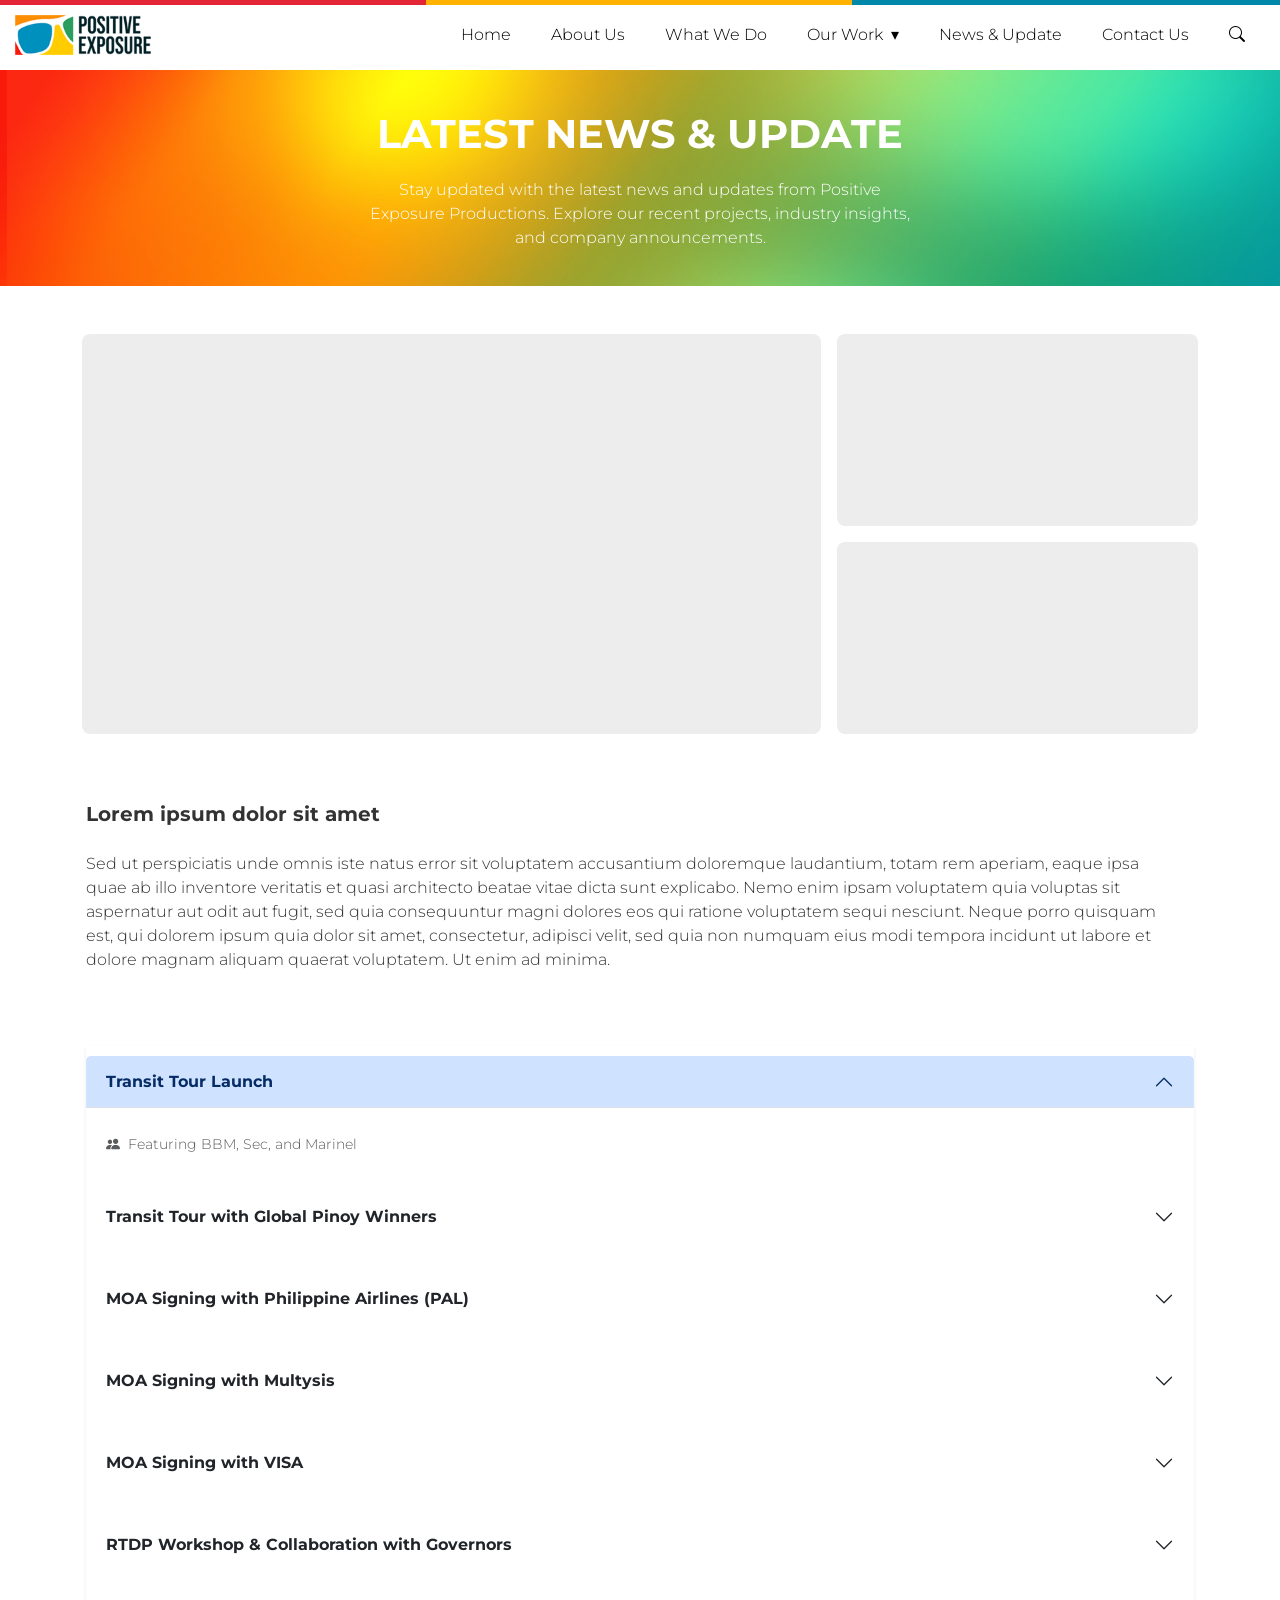
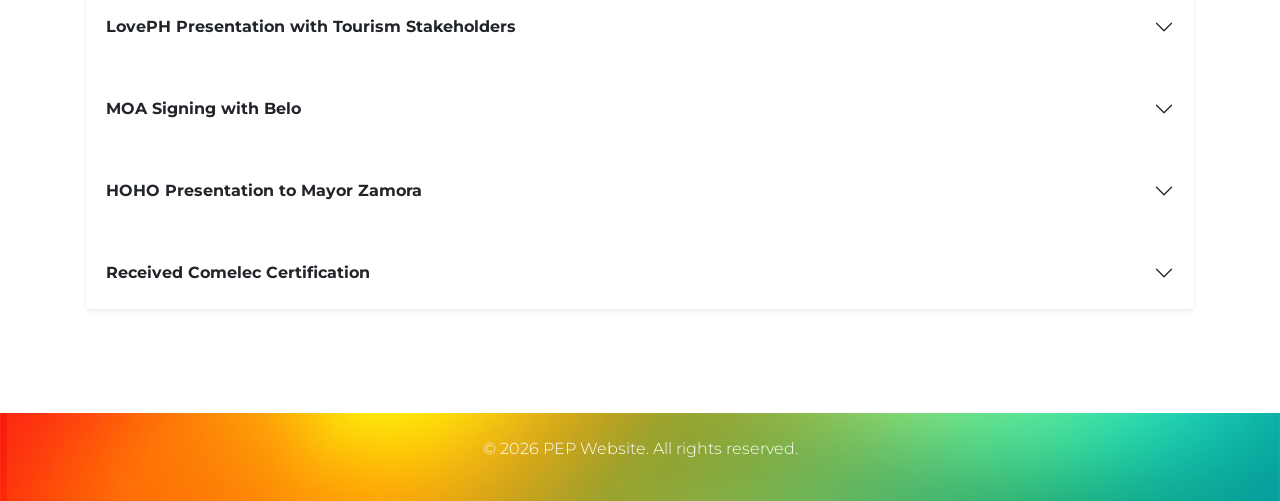
<file: news.html>
<!DOCTYPE html>
<html lang="en">

<head>
    <meta charset="UTF-8">
    <meta name="viewport" content="width=device-width, initial-scale=1.0">

    <title>Positive Exposure Productions - Latest News & Update</title>
    <meta name="title" content="Positive Exposure Productions - Latest News & Update">
    <meta name="description"
        content="Trusted by top brands and government agencies, Positive Exposure Productions delivers expert integrated marketing, tourism consulting, and digital strategies.">
    <meta name="keywords"
        content="Trusted by top brands and government agencies, Positive Exposure Productions delivers expert integrated marketing, tourism consulting, and digital strategies.">
    <meta name="author" content="Positive Exposure Productions">

    <meta property="og:type" content="website">
    <meta property="og:url" content="https://www.yourwebsite.com/">
    <meta property="og:title" content="Positive Exposure Productions">
    <meta property="og:description"
        content="Trusted by top brands and government agencies, Positive Exposure Productions delivers expert integrated marketing, tourism consulting, and digital strategies.">
    <meta property="og:image" content="https://www.yourwebsite.com/images/social-preview.jpg">

    <link rel="preconnect" href="https://fonts.googleapis.com">
    <link rel="preconnect" href="https://fonts.gstatic.com" crossorigin>
    <link href="https://fonts.googleapis.com/css2?family=Montserrat:ital,wght@0,100..900;1,100..900&display=swap"
        rel="stylesheet">

    <link rel="stylesheet" href="css/base.css">
    <link href="https://cdn.jsdelivr.net/npm/bootstrap@5.3.3/dist/css/bootstrap.min.css" rel="stylesheet"
        integrity="sha384-QWTKZyjpPEjISv5WaRU9OFeRpok6YctnYmDr5pNlyT2bRjXh0JMhjY6hW+ALEwIH" crossorigin="anonymous">
    <link rel="stylesheet" href="https://cdn.jsdelivr.net/npm/bootstrap-icons@1.11.1/font/bootstrap-icons.css">

    <link rel="stylesheet" href="css/recolor.css">
    <link rel="stylesheet" href="css/animation.css">
</head>


<body>
    <button id="scrollTopBtn" class="scroll-top-btn" title="Go to top">
        <i class="bi bi-arrow-up"></i>
    </button>

    <section class="navigation">
        <div class="nav-container">
            <div class="logo">
                <a href="index.html">
                    <img src="images/brands/PEP Logo.png" alt="Positive Exposure Logo">
                </a>
            </div>
            <nav>
                <div class="nav-mobile"><a id="nav-toggle" href="#"><span></span></a></div>

                <ul class="nav-list">
                    <li><a href="index.html">Home</a> </li>
                    <li><a href="index.html">About Us</a></li>
                    <li><a href="index.html">What We Do</a></li>
                    <li><a href="#">Our Work</a>
                        <ul class="nav-dropdown">
                            <li><a href="ourwork-marketing.html">Integrated Marketing Communications</a></li>
                            <li><a href="ourwork-tourism.html">Tourism Development Consulting</a></li>
                            <li><a href="ourwork-ict.html">Information & Communications Technology Solutions</a></li>
                        </ul>
                    </li>
                    <li>
                        <a href="news.html">News & Update</a>

                    </li>
                    <li><a href="contact.html">Contact Us</a></li>

                    <li><a class="search-btn"><i class="bi bi-search"></i></a></li>
                </ul>
            </nav>
        </div>
    </section>

    <section id="hero">
        <div class="hero-medium hero-header-no-image text-center justify-content-center align-items-center">
            <div class="container">
                <div class="hero-title">
                    <h1 class="text-uppercase ">Latest News & Update</h1>
                </div>

                <div class="col-8 col-md-6 mx-auto">
                    <p class="hero-subtitle">Stay updated with the latest news and updates from Positive Exposure
                        Productions.
                        Explore our recent projects, industry insights, and company announcements.</p>
                </div>
            </div>
        </div>
    </section>

    <div class="container my-5">
        <div class="row g-3 fade-up delay-1">
            <div class="col-12 col-md-8">
                <div class="placeholder-box box-large"></div>
            </div>
    
            <div class="col-12 col-md-4 d-flex flex-column gap-3">
                <div class="placeholder-box box-small flex-grow-1"></div>
                <div class="placeholder-box box-small flex-grow-1"></div>
            </div>
            <div class="row mt-5 fade-up delay-2">
                <div class="col-12">
                    <h5 class="mb-3">Lorem ipsum dolor sit amet</h5>
                    <p>
                        Sed ut perspiciatis unde omnis iste natus error sit voluptatem accusantium doloremque laudantium,
                        totam rem aperiam, eaque ipsa quae ab illo inventore veritatis et quasi architecto beatae vitae
                        dicta sunt explicabo. Nemo enim ipsam voluptatem quia voluptas sit aspernatur aut odit aut fugit,
                        sed quia consequuntur magni dolores eos qui ratione voluptatem sequi nesciunt. Neque porro quisquam
                        est, qui dolorem ipsum quia dolor sit amet, consectetur, adipisci velit, sed quia non numquam eius
                        modi tempora incidunt ut labore et dolore magnam aliquam quaerat voluptatem. Ut enim ad minima.
                    </p>
                </div>
            </div>

            <div class="container my-5">
                <div class="accordion shadow-sm" id="transitAccordion">

                    <div class="accordion-item border-0 mb-2">
                        <h2 class="accordion-header" id="headingOne">
                            <button class="accordion-button fw-bold" type="button" data-bs-toggle="collapse"
                                data-bs-target="#collapseOne" aria-expanded="true" aria-controls="collapseOne">
                                Transit Tour Launch
                            </button>
                        </h2>
                        <div id="collapseOne" class="accordion-collapse collapse show" aria-labelledby="headingOne"
                            data-bs-parent="#transitAccordion">
                            <div class="accordion-body text-muted small">
                                <i class="bi bi-people-fill me-1"></i> Featuring BBM, Sec, and Marinel
                            </div>
                        </div>
                    </div>

                    <div class="accordion-item border-0 mb-2">
                        <h2 class="accordion-header" id="headingTwo">
                            <button class="accordion-button collapsed fw-bold" type="button" data-bs-toggle="collapse"
                                data-bs-target="#collapseTwo" aria-expanded="false" aria-controls="collapseTwo">
                                Transit Tour with Global Pinoy Winners
                            </button>
                        </h2>
                        <div id="collapseTwo" class="accordion-collapse collapse" aria-labelledby="headingTwo"
                            data-bs-parent="#transitAccordion">
                            <div class="accordion-body text-muted small">
                                <i class="bi bi-geo-alt-fill me-1"></i> National Museum, Okada, Solaire, and Intramuros
                            </div>
                        </div>
                    </div>

                    <div class="accordion-item border-0 mb-2">
                        <h2 class="accordion-header" id="headingThree">
                            <button class="accordion-button collapsed fw-bold" type="button" data-bs-toggle="collapse"
                                data-bs-target="#collapseThree" aria-expanded="false" aria-controls="collapseThree">
                                MOA Signing with Philippine Airlines (PAL)
                            </button>
                        </h2>
                        <div id="collapseThree" class="accordion-collapse collapse" aria-labelledby="headingThree"
                            data-bs-parent="#transitAccordion">
                            <div class="accordion-body text-muted small">
                                Details regarding the partnership with PAL.
                            </div>
                        </div>
                    </div>

                    <div class="accordion-item border-0 mb-2">
                        <h2 class="accordion-header" id="headingFour">
                            <button class="accordion-button collapsed fw-bold" type="button" data-bs-toggle="collapse"
                                data-bs-target="#collapseFour" aria-expanded="false" aria-controls="collapseFour">
                                MOA Signing with Multysis
                            </button>
                        </h2>
                        <div id="collapseFour" class="accordion-collapse collapse" aria-labelledby="headingFour"
                            data-bs-parent="#transitAccordion">
                            <div class="accordion-body text-muted small">
                                Details regarding the collaboration with Multysis.
                            </div>
                        </div>
                    </div>

                    <div class="accordion-item border-0 mb-2">
                        <h2 class="accordion-header" id="headingFive">
                            <button class="accordion-button collapsed fw-bold" type="button" data-bs-toggle="collapse"
                                data-bs-target="#collapseFive" aria-expanded="false" aria-controls="collapseFive">
                                MOA Signing with VISA
                            </button>
                        </h2>
                        <div id="collapseFive" class="accordion-collapse collapse" aria-labelledby="headingFive"
                            data-bs-parent="#transitAccordion">
                            <div class="accordion-body text-muted small">
                                Official partnership details with VISA.
                            </div>
                        </div>
                    </div>

                    <div class="accordion-item border-0 mb-2">
                        <h2 class="accordion-header" id="headingSix">
                            <button class="accordion-button collapsed fw-bold" type="button" data-bs-toggle="collapse"
                                data-bs-target="#collapseSix" aria-expanded="false" aria-controls="collapseSix">
                                RTDP Workshop & Collaboration with Governors
                            </button>
                        </h2>
                        <div id="collapseSix" class="accordion-collapse collapse" aria-labelledby="headingSix"
                            data-bs-parent="#transitAccordion">
                            <div class="accordion-body text-muted small">
                                Regional Tourism Development Plan workshop insights.
                            </div>
                        </div>
                    </div>

                    <div class="accordion-item border-0 mb-2">
                        <h2 class="accordion-header" id="headingSeven">
                            <button class="accordion-button collapsed fw-bold" type="button" data-bs-toggle="collapse"
                                data-bs-target="#collapseSeven" aria-expanded="false" aria-controls="collapseSeven">
                                LovePH Presentation with Tourism Stakeholders
                            </button>
                        </h2>
                        <div id="collapseSeven" class="accordion-collapse collapse" aria-labelledby="headingSeven"
                            data-bs-parent="#transitAccordion">
                            <div class="accordion-body text-muted small">
                                Stakeholder engagement for the Love Philippines campaign.
                            </div>
                        </div>
                    </div>

                    <div class="accordion-item border-0 mb-2">
                        <h2 class="accordion-header" id="headingEight">
                            <button class="accordion-button collapsed fw-bold" type="button" data-bs-toggle="collapse"
                                data-bs-target="#collapseEight" aria-expanded="false" aria-controls="collapseEight">
                                MOA Signing with Belo
                            </button>
                        </h2>
                        <div id="collapseEight" class="accordion-collapse collapse" aria-labelledby="headingEight"
                            data-bs-parent="#transitAccordion">
                            <div class="accordion-body text-muted small">
                                Medical tourism collaboration details.
                            </div>
                        </div>
                    </div>

                    <div class="accordion-item border-0 mb-2">
                        <h2 class="accordion-header" id="headingNine">
                            <button class="accordion-button collapsed fw-bold" type="button" data-bs-toggle="collapse"
                                data-bs-target="#collapseNine" aria-expanded="false" aria-controls="collapseNine">
                                HOHO Presentation to Mayor Zamora
                            </button>
                        </h2>
                        <div id="collapseNine" class="accordion-collapse collapse" aria-labelledby="headingNine"
                            data-bs-parent="#transitAccordion">
                            <div class="accordion-body text-muted small">
                                Hop-On-Hop-Off bus tour presentation.
                            </div>
                        </div>
                    </div>

                    <div class="accordion-item border-0 mb-2">
                        <h2 class="accordion-header" id="headingTen">
                            <button class="accordion-button collapsed fw-bold" type="button" data-bs-toggle="collapse"
                                data-bs-target="#collapseTen" aria-expanded="false" aria-controls="collapseTen">
                                Received Comelec Certification
                            </button>
                        </h2>
                        <div id="collapseTen" class="accordion-collapse collapse" aria-labelledby="headingTen"
                            data-bs-parent="#transitAccordion">
                            <div class="accordion-body text-muted small">
                                Administrative certification details.
                            </div>
                        </div>
                    </div>

                </div>
            </div>
        </div>
    </div>

    <footer class="footer-image py-4">
        <div class="text-center">
            <p>&copy; 2026 PEP Website. All rights reserved.</p>
        </div>
        </div>
    </footer>

    <script src="https://cdn.jsdelivr.net/npm/bootstrap@5.3.3/dist/js/bootstrap.bundle.min.js"
        integrity="sha384-YvpcrYf0tY3lHB60NNkmXc5s9fDVZLESaAA55NDzOxhy9GkcIdslK1eN7N6jIeHz"
        crossorigin="anonymous"></script>
    <script src="js/script.js"></script>
    <script src="js/animation.js"></script>
    <script src="js/header.js"></script>
</body>

</html>
</file>
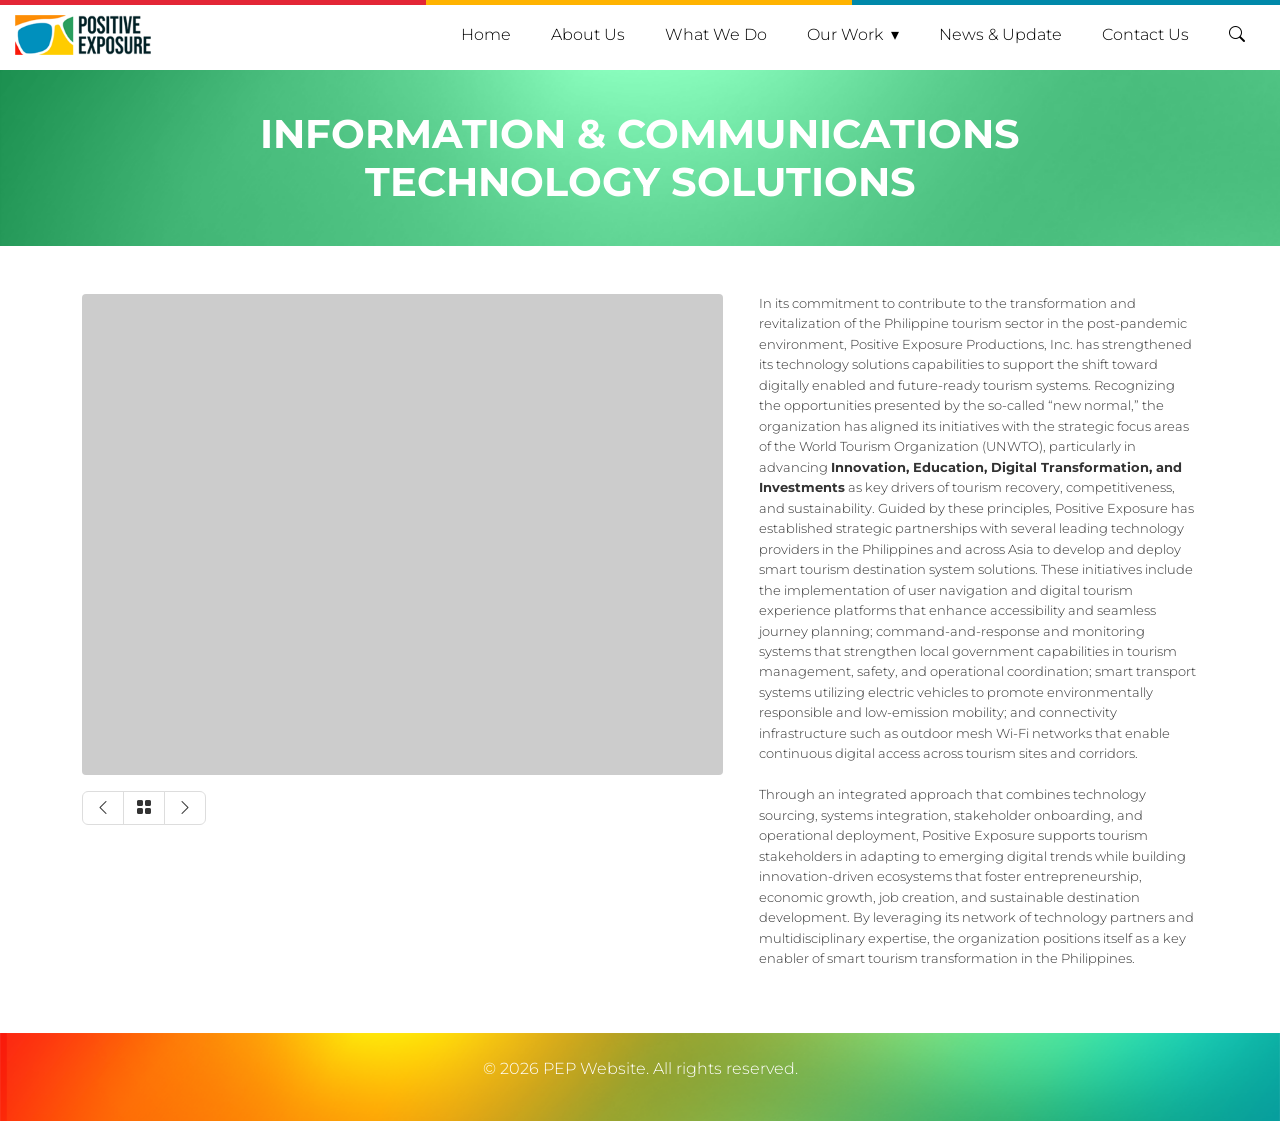
<file: ourwork-ict.html>
<!DOCTYPE html>
<html lang="en">

<head>
    <meta charset="UTF-8">
    <meta name="viewport" content="width=device-width, initial-scale=1.0">

    <title>Positive Exposure Productions - Information & Communications Technology Solutions</title>
    <meta name="title" content="Positive Exposure Productions - Information & Communications Technology Solutions">
    <meta name="description"
        content="Trusted by top brands and government agencies, Positive Exposure Productions delivers expert integrated marketing, tourism consulting, and digital strategies.">
    <meta name="keywords"
        content="Trusted by top brands and government agencies, Positive Exposure Productions delivers expert integrated marketing, tourism consulting, and digital strategies.">
    <meta name="author" content="Positive Exposure Productions">

    <meta property="og:type" content="website">
    <meta property="og:url" content="https://www.yourwebsite.com/">
    <meta property="og:title"
        content="Positive Exposure Productions - Information & Communications Technology Solutions">
    <meta property="og:description"
        content="Trusted by top brands and government agencies, Positive Exposure Productions delivers expert integrated marketing, tourism consulting, and digital strategies.">
    <meta property="og:image" content="https://www.yourwebsite.com/images/social-preview.jpg">

    <link rel="preconnect" href="https://fonts.googleapis.com">
    <link rel="preconnect" href="https://fonts.gstatic.com" crossorigin>
    <link href="https://fonts.googleapis.com/css2?family=Montserrat:ital,wght@0,100..900;1,100..900&display=swap"
        rel="stylesheet">

    <link rel="stylesheet" href="css/base.css">
    <link href="https://cdn.jsdelivr.net/npm/bootstrap@5.3.3/dist/css/bootstrap.min.css" rel="stylesheet"
        integrity="sha384-QWTKZyjpPEjISv5WaRU9OFeRpok6YctnYmDr5pNlyT2bRjXh0JMhjY6hW+ALEwIH" crossorigin="anonymous">
    <link rel="stylesheet" href="https://cdn.jsdelivr.net/npm/bootstrap-icons@1.11.1/font/bootstrap-icons.css">

    <link rel="stylesheet" href="css/recolor.css">
    <link rel="stylesheet" href="css/animation.css">
</head>

<style>
    /* Main image placeholder styling */
    .image-placeholder {
        background-color: #cccccc;
        width: 100%;
        /* Using aspect-ratio keeps the box responsive as the screen resizes */
        aspect-ratio: 4 / 3;
        border-radius: 4px;
    }

    /* Styling for the detail rows (Date, Client, Services) */
    .detail-row {
        padding: 8px 0;
        border-bottom: 1.5px solid #999;
        font-size: 0.95rem;
    }

    /* Remove the bottom border from the last detail item */
    .detail-row:last-of-type {
        border-bottom: none;
    }

    /* Custom subtle styling for the control buttons */
    .btn-controls {
        border-color: #ddd;
        color: #333;
        background-color: #fff;
        padding: 4px 12px;
    }

    .btn-controls:hover {
        background-color: #f8f9fa;
    }
</style>


<body>
    <button id="scrollTopBtn" class="scroll-top-btn" title="Go to top">
        <i class="bi bi-arrow-up"></i>
    </button>

    <section class="navigation">
        <div class="nav-container">
            <div class="logo">
                <a href="index.html">
                    <img src="images/brands/PEP Logo.png" alt="Positive Exposure Logo">
                </a>
            </div>
            <nav>
                <div class="nav-mobile"><a id="nav-toggle" href="#"><span></span></a></div>

                <ul class="nav-list">
                    <li><a href="index.html">Home</a> </li>
                    <li><a href="index.html">About Us</a></li>
                    <li><a href="index.html">What We Do</a></li>
                    <li><a href="#">Our Work</a>
                        <ul class="nav-dropdown">
                            <li><a href="ourwork-marketing.html">Integrated Marketing Communications</a></li>
                            <li><a href="ourwork-tourism.html">Tourism Development Consulting</a></li>
                            <li><a href="ourwork-ict.html">Information & Communications Technology Solutions</a></li>
                        </ul>
                    </li>
                    <li>
                        <a href="news.html">News & Update</a>

                    </li>
                    <li><a href="contact.html">Contact Us</a></li>

                    <li><a class="search-btn"><i class="bi bi-search"></i></a></li>
                </ul>
            </nav>
        </div>
    </section>

    <section id="hero">
        <div class="hero-medium hero-green-image text-center justify-content-center align-items-center fade-up delay-1">
            <div class="container">
                <div class="hero-title">
                    <h1 class="text-uppercase ">Information & Communications <br> Technology Solutions</h1>
                </div>
            </div>
        </div>
    </section>

    <div class="container my-5">
        <div class="row gy-4">

            <div class="col-12 col-md-7 fade-up delay-2">
                <div class="image-placeholder mb-3"></div>

                <div class="btn-group" role="group" aria-label="Gallery controls">
                    <button type="button" class="btn btn-controls">
                        <i class="bi bi-chevron-left"></i>
                    </button>
                    <button type="button" class="btn btn-controls">
                        <i class="bi bi-grid-fill"></i>
                    </button>
                    <button type="button" class="btn btn-controls">
                        <i class="bi bi-chevron-right"></i>
                    </button>
                </div>
            </div>

            <div class="col-12 col-md-5 ps-md-4 fade-up delay-3">
                <p style="font-size: 0.8rem; line-height: 1.6;">
                    In its commitment to contribute to the transformation and revitalization of the Philippine tourism
                    sector in the post-pandemic environment, Positive Exposure Productions, Inc. has strengthened its
                    technology solutions capabilities to support the shift toward digitally enabled and future-ready
                    tourism systems. Recognizing the opportunities presented by the so-called “new normal,” the
                    organization has aligned its initiatives with the strategic focus areas of the World Tourism
                    Organization (UNWTO), particularly in advancing <span class="fw-bold">Innovation, Education, Digital
                        Transformation, and
                        Investments</span> as key drivers of tourism recovery, competitiveness, and sustainability.
                    Guided by these principles, Positive Exposure has established strategic partnerships with several
                    leading technology providers in the Philippines and across Asia to develop and deploy smart tourism
                    destination system solutions. These initiatives include the implementation of user navigation and
                    digital tourism experience platforms that enhance accessibility and seamless journey planning;
                    command-and-response and monitoring systems that strengthen local government capabilities in tourism
                    management, safety, and operational coordination; smart transport systems utilizing electric
                    vehicles to promote environmentally responsible and low-emission mobility; and connectivity
                    infrastructure such as outdoor mesh Wi-Fi networks that enable continuous digital access across
                    tourism sites and corridors.
                    <br><br>
                    Through an integrated approach that combines technology sourcing, systems integration, stakeholder
                    onboarding, and operational deployment, Positive Exposure supports tourism stakeholders in adapting
                    to emerging digital trends while building innovation-driven ecosystems that foster entrepreneurship,
                    economic growth, job creation, and sustainable destination development. By leveraging its network of
                    technology partners and multidisciplinary expertise, the organization positions itself as a key
                    enabler of smart tourism transformation in the Philippines.

                </p>

            </div>
        </div>
    </div>


    <footer class="footer-image py-4">
        <div class="text-center">
            <p>&copy; 2026 PEP Website. All rights reserved.</p>
        </div>
        </div>
    </footer>

    <script src="https://cdn.jsdelivr.net/npm/bootstrap@5.3.3/dist/js/bootstrap.bundle.min.js"
        integrity="sha384-YvpcrYf0tY3lHB60NNkmXc5s9fDVZLESaAA55NDzOxhy9GkcIdslK1eN7N6jIeHz"
        crossorigin="anonymous"></script>
    <script src="js/script.js"></script>
    <script src="js/animation.js"></script>
    <script src="js/header.js"></script>
</body>

</html>
</file>
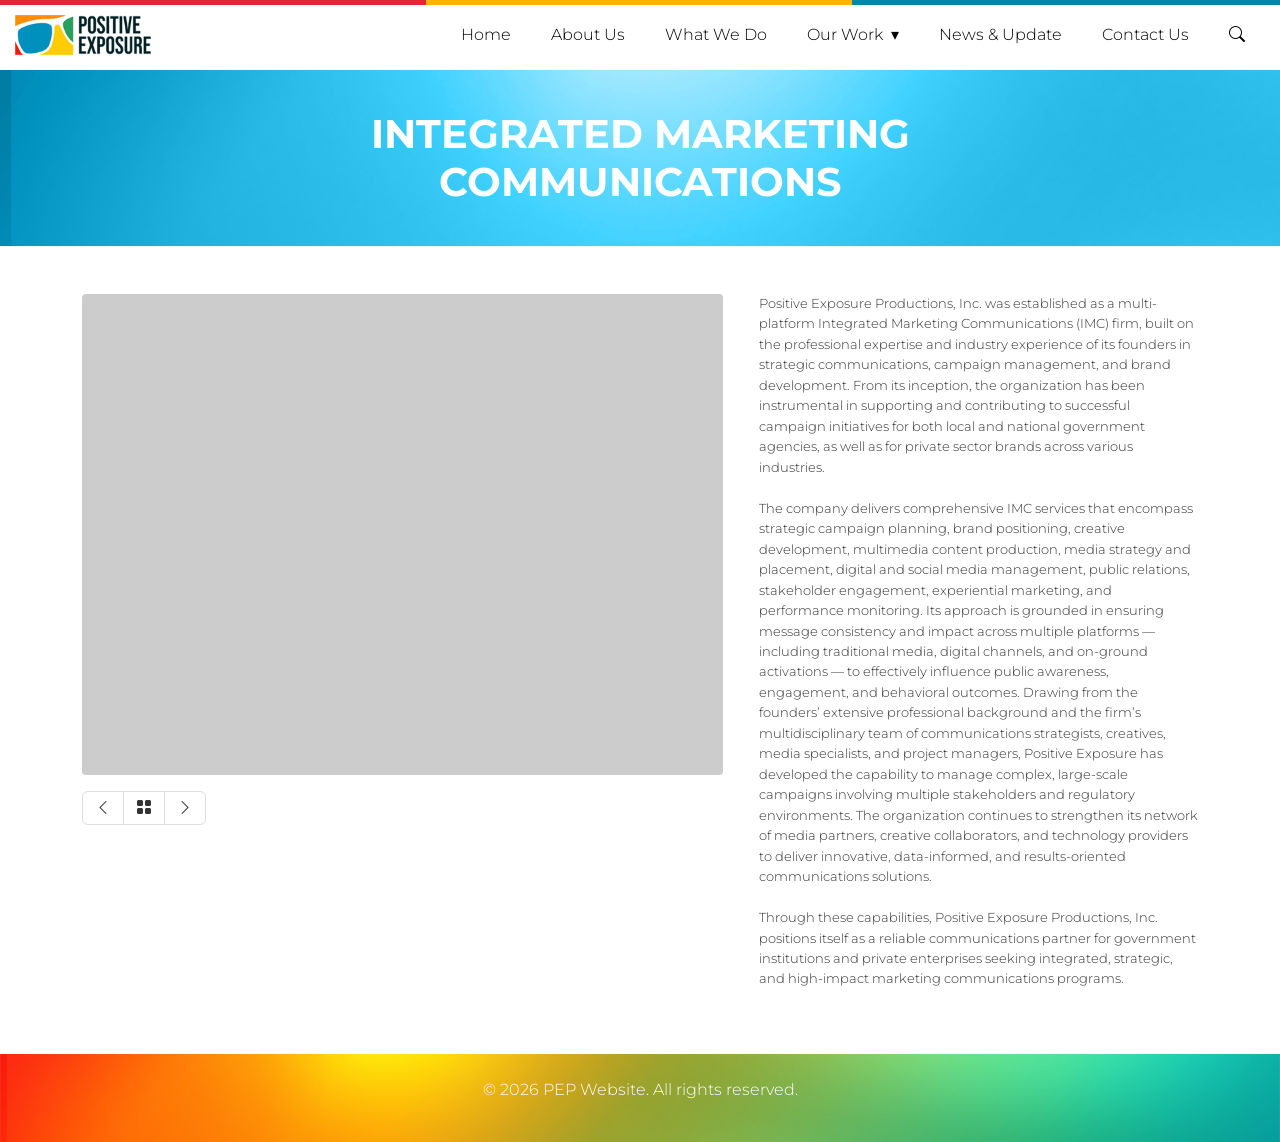
<file: ourwork-marketing.html>
<!DOCTYPE html>
<html lang="en">

<head>
    <meta charset="UTF-8">
    <meta name="viewport" content="width=device-width, initial-scale=1.0">

    <title>Positive Exposure Productions - Integrated Marketing Communications</title>
    <meta name="title" content="Positive Exposure Productions - Integrated Marketing Communications">
    <meta name="description"
        content="Trusted by top brands and government agencies, Positive Exposure Productions delivers expert integrated marketing, tourism consulting, and digital strategies.">
    <meta name="keywords"
        content="Trusted by top brands and government agencies, Positive Exposure Productions delivers expert integrated marketing, tourism consulting, and digital strategies.">
    <meta name="author" content="Positive Exposure Productions">

    <meta property="og:type" content="website">
    <meta property="og:url" content="https://www.yourwebsite.com/">
    <meta property="og:title" content="Positive Exposure Productions - Integrated Marketing Communications">
    <meta property="og:description"
        content="Trusted by top brands and government agencies, Positive Exposure Productions delivers expert integrated marketing, tourism consulting, and digital strategies.">
    <meta property="og:image" content="https://www.yourwebsite.com/images/social-preview.jpg">

    <link rel="preconnect" href="https://fonts.googleapis.com">
    <link rel="preconnect" href="https://fonts.gstatic.com" crossorigin>
    <link href="https://fonts.googleapis.com/css2?family=Montserrat:ital,wght@0,100..900;1,100..900&display=swap"
        rel="stylesheet">

    <link rel="stylesheet" href="css/base.css">
    <link href="https://cdn.jsdelivr.net/npm/bootstrap@5.3.3/dist/css/bootstrap.min.css" rel="stylesheet"
        integrity="sha384-QWTKZyjpPEjISv5WaRU9OFeRpok6YctnYmDr5pNlyT2bRjXh0JMhjY6hW+ALEwIH" crossorigin="anonymous">
    <link rel="stylesheet" href="https://cdn.jsdelivr.net/npm/bootstrap-icons@1.11.1/font/bootstrap-icons.css">

    <link rel="stylesheet" href="css/recolor.css">
    <link rel="stylesheet" href="css/animation.css">
</head>

<style>
    .image-placeholder {

        background-color: #cccccc;
        width: 100%;
        aspect-ratio: 4 / 3;
        border-radius: 4px;
    }

    .detail-row {
        padding: 8px 0;
        border-bottom: 1.5px solid #999;
        font-size: 0.95rem;
    }

    .detail-row:last-of-type {
        border-bottom: none;
    }

    .btn-controls {
        border-color: #ddd;
        color: #333;
        background-color: #fff;
        padding: 4px 12px;
    }

    .btn-controls:hover {
        background-color: #f8f9fa;
    }
</style>


<body>
    <button id="scrollTopBtn" class="scroll-top-btn" title="Go to top">
        <i class="bi bi-arrow-up"></i>
    </button>

    <section class="navigation">
        <div class="nav-container">
            <div class="logo">
                <a href="index.html">
                    <img src="images/brands/PEP Logo.png" alt="Positive Exposure Logo">
                </a>
            </div>
            <nav>
                <div class="nav-mobile"><a id="nav-toggle" href="#"><span></span></a></div>

                <ul class="nav-list">
                    <li><a href="index.html">Home</a> </li>
                    <li><a href="index.html">About Us</a></li>
                    <li><a href="index.html">What We Do</a></li>
                    <li><a href="#">Our Work</a>
                        <ul class="nav-dropdown">
                            <li><a href="ourwork-marketing.html">Integrated Marketing Communications</a></li>
                            <li><a href="ourwork-tourism.html">Tourism Development Consulting</a></li>
                            <li><a href="ourwork-ict.html">Information & Communications Technology Solutions</a></li>
                        </ul>
                    </li>
                    <li>
                        <a href="news.html">News & Update</a>

                    </li>
                    <li><a href="contact.html">Contact Us</a></li>

                    <li><a class="search-btn"><i class="bi bi-search"></i></a></li>
                </ul>
            </nav>
        </div>
    </section>

    <section id="hero">
        <div class="hero-medium hero-blue-image text-center justify-content-center align-items-center fade-up delay-1">
            <div class="container">
                <div class="hero-title">
                    <h1 class="text-uppercase ">Integrated Marketing <br> Communications</h1>
                </div>
            </div>
        </div>
    </section>

    <div class="container my-5">
        <div class="row gy-4">

            <div class="col-12 col-md-7 fade-up delay-2">
                <div class="image-placeholder mb-3"></div>

                <div class="btn-group" role="group" aria-label="Gallery controls">
                    <button type="button" class="btn btn-controls">
                        <i class="bi bi-chevron-left"></i>
                    </button>
                    <button type="button" class="btn btn-controls">
                        <i class="bi bi-grid-fill"></i>
                    </button>
                    <button type="button" class="btn btn-controls">
                        <i class="bi bi-chevron-right"></i>
                    </button>
                </div>
            </div>
            <div class="col-12 col-md-5 ps-md-4 fade-up delay-3">
                <p style="font-size: 0.8rem; line-height: 1.6;">
                    Positive Exposure Productions, Inc. was established as a multi-platform Integrated Marketing
                    Communications (IMC) firm, built on the professional expertise and industry experience of its
                    founders in strategic communications, campaign management, and brand development. From its
                    inception, the organization has been instrumental in supporting and contributing to successful
                    campaign initiatives for both local and national government agencies, as well as for private sector
                    brands across various industries.
                    <br><br>
                    The company delivers comprehensive IMC services that encompass strategic campaign planning, brand
                    positioning, creative development, multimedia content production, media strategy and placement,
                    digital and social media management, public relations, stakeholder engagement, experiential
                    marketing, and performance monitoring. Its approach is grounded in ensuring message consistency and
                    impact across multiple platforms — including traditional media, digital channels, and on-ground
                    activations — to effectively influence public awareness, engagement, and behavioral outcomes.
                    Drawing from the founders’ extensive professional background and the firm’s multidisciplinary team
                    of communications strategists, creatives, media specialists, and project managers, Positive Exposure
                    has developed the capability to manage complex, large-scale campaigns involving multiple
                    stakeholders and regulatory environments. The organization continues to strengthen its network of
                    media partners, creative collaborators, and technology providers to deliver innovative,
                    data-informed, and results-oriented communications solutions.
                    <br><br>
                    Through these capabilities, Positive Exposure Productions, Inc. positions itself as a reliable
                    communications partner for government institutions and private enterprises seeking integrated,
                    strategic, and high-impact marketing communications programs.
                </p>

            </div>

        </div>
    </div>

    <footer class="footer-image py-4">
        <div class="text-center">
            <p>&copy; 2026 PEP Website. All rights reserved.</p>
        </div>
        </div>
    </footer>

    <script src="https://cdn.jsdelivr.net/npm/bootstrap@5.3.3/dist/js/bootstrap.bundle.min.js"
        integrity="sha384-YvpcrYf0tY3lHB60NNkmXc5s9fDVZLESaAA55NDzOxhy9GkcIdslK1eN7N6jIeHz"
        crossorigin="anonymous"></script>
    <script src="js/script.js"></script>
    <script src="js/animation.js"></script>
    <script src="js/header.js"></script>
</body>

</html>
</file>
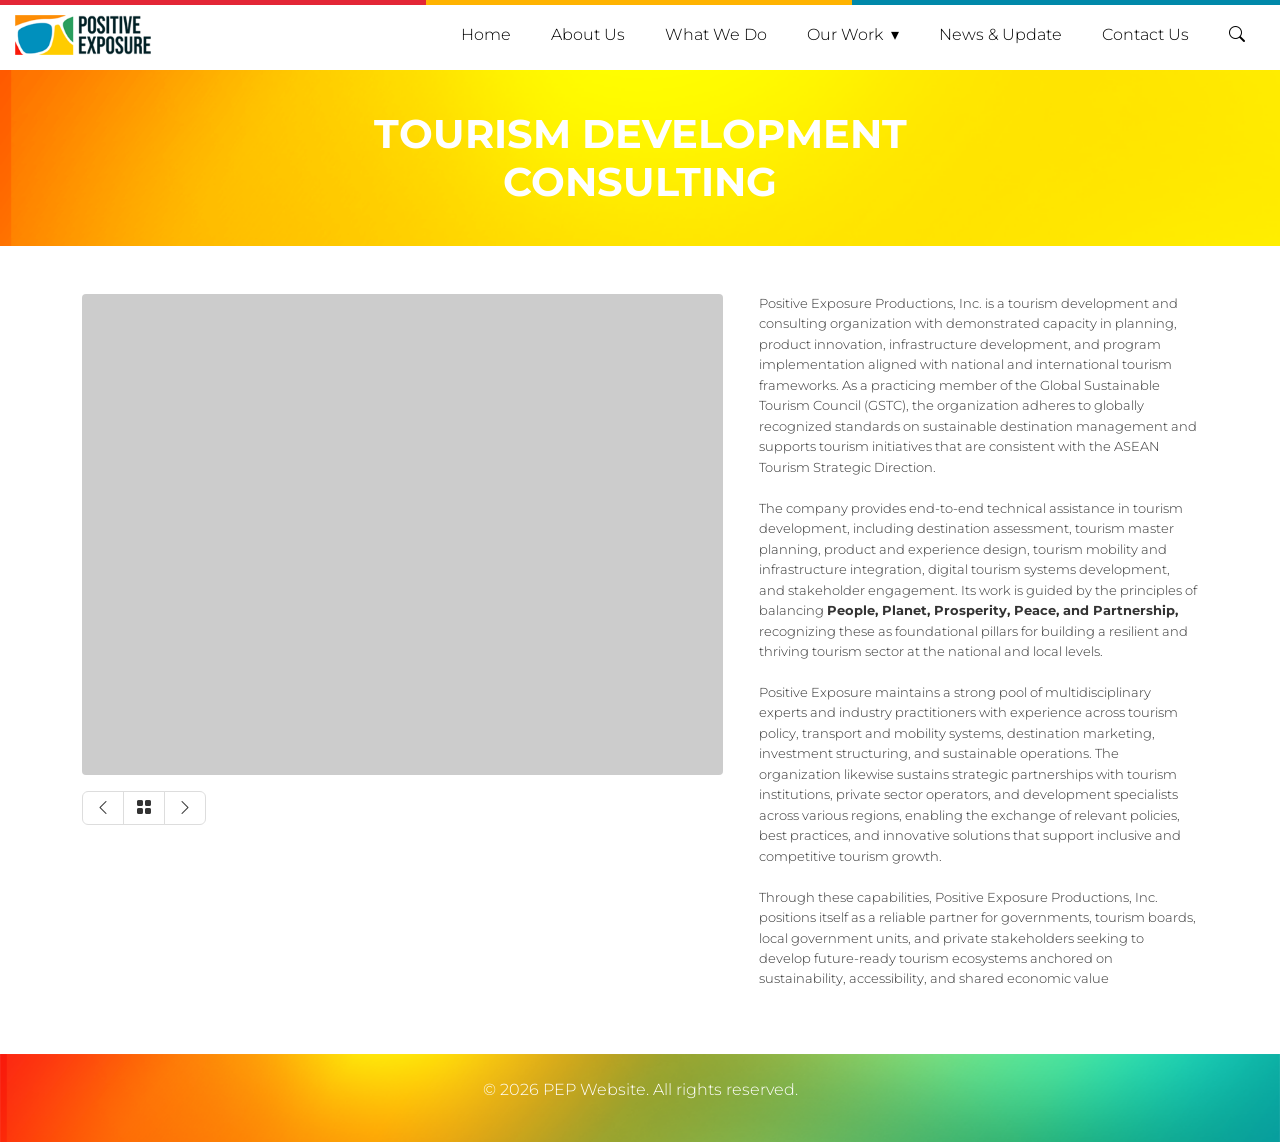
<file: ourwork-tourism.html>
<!DOCTYPE html>
<html lang="en">

<head>
    <meta charset="UTF-8">
    <meta name="viewport" content="width=device-width, initial-scale=1.0">

    <title>Positive Exposure Productions - Integrated Tourism Development & Consulting</title>
    <meta name="title" content="Positive Exposure Productions - Integrated Tourism Development & Consulting">
    <meta name="description"
        content="Trusted by top brands and government agencies, Positive Exposure Productions delivers expert integrated marketing, tourism consulting, and digital strategies.">
    <meta name="keywords"
        content="Trusted by top brands and government agencies, Positive Exposure Productions delivers expert integrated marketing, tourism consulting, and digital strategies.">
    <meta name="author" content="Positive Exposure Productions">

    <meta property="og:type" content="website">
    <meta property="og:url" content="https://www.yourwebsite.com/">
    <meta property="og:title" content="Positive Exposure Productions - Integrated Tourism Development & Consulting">
    <meta property="og:description"
        content="Trusted by top brands and government agencies, Positive Exposure Productions delivers expert integrated marketing, tourism consulting, and digital strategies.">
    <meta property="og:image" content="https://www.yourwebsite.com/images/social-preview.jpg">

    <link rel="preconnect" href="https://fonts.googleapis.com">
    <link rel="preconnect" href="https://fonts.gstatic.com" crossorigin>
    <link href="https://fonts.googleapis.com/css2?family=Montserrat:ital,wght@0,100..900;1,100..900&display=swap"
        rel="stylesheet">

    <link rel="stylesheet" href="css/base.css">
    <link href="https://cdn.jsdelivr.net/npm/bootstrap@5.3.3/dist/css/bootstrap.min.css" rel="stylesheet"
        integrity="sha384-QWTKZyjpPEjISv5WaRU9OFeRpok6YctnYmDr5pNlyT2bRjXh0JMhjY6hW+ALEwIH" crossorigin="anonymous">
    <link rel="stylesheet" href="https://cdn.jsdelivr.net/npm/bootstrap-icons@1.11.1/font/bootstrap-icons.css">

    <link rel="stylesheet" href="css/recolor.css">
    <link rel="stylesheet" href="css/animation.css">

</head>

<style>
    /* Main image placeholder styling */
    .image-placeholder {
        background-color: #cccccc;
        width: 100%;
        /* Using aspect-ratio keeps the box responsive as the screen resizes */
        aspect-ratio: 4 / 3;
        border-radius: 4px;
    }

    /* Styling for the detail rows (Date, Client, Services) */
    .detail-row {
        padding: 8px 0;
        border-bottom: 1.5px solid #999;
        font-size: 0.95rem;
    }

    /* Remove the bottom border from the last detail item */
    .detail-row:last-of-type {
        border-bottom: none;
    }

    /* Custom subtle styling for the control buttons */
    .btn-controls {
        border-color: #ddd;
        color: #333;
        background-color: #fff;
        padding: 4px 12px;
    }

    .btn-controls:hover {
        background-color: #f8f9fa;
    }
</style>


<body>
    <button id="scrollTopBtn" class="scroll-top-btn" title="Go to top">
        <i class="bi bi-arrow-up"></i>
    </button>

    <section class="navigation">
        <div class="nav-container">
            <div class="logo">
                <a href="index.html">
                    <img src="images/brands/PEP Logo.png" alt="Positive Exposure Logo">
                </a>
            </div>
            <nav>
                <div class="nav-mobile"><a id="nav-toggle" href="#"><span></span></a></div>

                <ul class="nav-list">
                    <li><a href="index.html">Home</a> </li>
                    <li><a href="index.html">About Us</a></li>
                    <li><a href="index.html">What We Do</a></li>
                    <li><a href="#">Our Work</a>
                        <ul class="nav-dropdown">
                            <li><a href="ourwork-marketing.html">Integrated Marketing Communications</a></li>
                            <li><a href="ourwork-tourism.html">Tourism Development Consulting</a></li>
                            <li><a href="ourwork-ict.html">Information & Communications Technology Solutions</a></li>
                        </ul>
                    </li>
                    <li>
                        <a href="news.html">News & Update</a>

                    </li>
                    <li><a href="contact.html">Contact Us</a></li>

                    <li><a class="search-btn"><i class="bi bi-search"></i></a></li>
                </ul>
            </nav>
        </div>
    </section>

    <section id="hero">
        <div
            class="hero-medium hero-orange-image text-center justify-content-center align-items-center fade-up delay-1">
            <div class="container">
                <div class="hero-title">
                    <h1 class="text-uppercase ">Tourism Development <br> Consulting</h1>
                </div>
            </div>
        </div>
    </section>

    <div class="container my-5">
        <div class="row gy-4">

            <div class="col-12 col-md-7 fade-up delay-2">
                <div class="image-placeholder mb-3"></div>

                <div class="btn-group" role="group" aria-label="Gallery controls">
                    <button type="button" class="btn btn-controls">
                        <i class="bi bi-chevron-left"></i>
                    </button>
                    <button type="button" class="btn btn-controls">
                        <i class="bi bi-grid-fill"></i>
                    </button>
                    <button type="button" class="btn btn-controls">
                        <i class="bi bi-chevron-right"></i>
                    </button>
                </div>
            </div>
            <div class="col-12 col-md-5 ps-md-4 fade-up delay-3">
                <p style="font-size: 0.8rem; line-height: 1.6;">
                    Positive Exposure Productions, Inc. is a tourism development and consulting organization with
                    demonstrated capacity in planning, product innovation, infrastructure development, and program
                    implementation aligned with national and international tourism frameworks. As a practicing member of
                    the Global Sustainable Tourism Council (GSTC), the organization adheres to globally recognized
                    standards on sustainable destination management and supports tourism initiatives that are consistent
                    with the ASEAN Tourism Strategic Direction.
                    <br><br>
                    The company provides end-to-end technical assistance in tourism development, including destination
                    assessment, tourism master planning, product and experience design, tourism mobility and
                    infrastructure integration, digital tourism systems development, and stakeholder engagement. Its
                    work is guided by the principles of balancing <span class="fw-bold">People, Planet, Prosperity,
                    Peace, and Partnership, </span>
                    recognizing these as foundational pillars for building a resilient and thriving tourism sector at
                    the national and local levels.
                    <br><br>
                    Positive Exposure maintains a strong pool of multidisciplinary experts and industry practitioners
                    with experience across tourism policy, transport and mobility systems, destination marketing,
                    investment structuring, and sustainable operations. The organization likewise sustains strategic
                    partnerships with tourism institutions, private sector operators, and development specialists across
                    various regions, enabling the exchange of relevant policies, best practices, and innovative
                    solutions that support inclusive and competitive tourism growth.
                    <br><br>
                    Through these capabilities, Positive Exposure Productions, Inc. positions itself as a reliable
                    partner for governments, tourism boards, local government units, and private stakeholders seeking to
                    develop future-ready tourism ecosystems anchored on sustainability, accessibility, and shared
                    economic value

                </p>

            </div>

        </div>
    </div>


    <footer class="footer-image py-4">
        <div class="text-center">
            <p>&copy; 2026 PEP Website. All rights reserved.</p>
        </div>
        </div>
    </footer>

    <script src="https://cdn.jsdelivr.net/npm/bootstrap@5.3.3/dist/js/bootstrap.bundle.min.js"
        integrity="sha384-YvpcrYf0tY3lHB60NNkmXc5s9fDVZLESaAA55NDzOxhy9GkcIdslK1eN7N6jIeHz"
        crossorigin="anonymous"></script>
    <script src="js/script.js"></script>
    <script src="js/animation.js"></script>
    <script src="js/header.js"></script>
</body>

</html>
</file>
<file: css/base.css>
/* ==========================================================================
   1. GLOBAL STYLES & TYPOGRAPHY
   ========================================================================== */
*,
*::before,
*::after {
  box-sizing: border-box;
  transition: all 0.3s ease;
}

html {
  scroll-behavior: smooth;
}

html,
body {
  display: flex;
  flex-direction: column;
  background-color: white;
  color: #333;
  margin: 0;
  padding: 0;
  min-height: 100vh;
}

h1,
h2,
h3,
h4,
h5,
h6 {
  margin: 10px 0;
  padding: 10px 0;
  color: #000;
}

.iti {
  width: 100%;
  color: #899096;
}

.iti,
.iti * {
  transition: none !important;
}

.tel {
  padding-bottom: 15px;
}

.card-icon {
  color: #000;
}

#contact-form {
  min-height: 85vh;
}

.who-we-are-image {
  width: auto;
  height: auto;
  max-height: 50vh;
}

.mission-h3 {
  font-size: 2.5rem;
  font-weight: 400;
}

.fc-grey {
  color: #899096;
}

.form-control::placeholder {
  color: #899096;
  opacity: 1;
}

.g-recaptcha {
  display: flex;
  justify-content: center;
  margin-bottom: 15px;
  width: 100%;
}

.btn-submit {
  width: 130px;
}

/* ==========================================================================
   SEARCH BOX STYLES (Desktop)
   ========================================================================== */
.search-item {
  position: relative;
  display: flex;
  align-items: center;
  padding: 0 20px;
  height: 70px;
}

.search-toggle {
  background: none;
  border: none;
  cursor: pointer;
  font-size: 1.2rem;
  color: #000;
  display: flex;
  align-items: center;
  transition: color 0.2s ease;
}

.search-toggle:hover {
  color: #4b4b4b;
}

.search-dropdown {
  position: absolute;
  top: 70px;
  right: 20px;
  background: #fff;
  padding: 15px;
  box-shadow: 0 4px 12px rgba(0, 0, 0, 0.15);
  border-radius: 0 0 8px 8px;
  display: none;
  z-index: 1000;
  min-width: 250px;
  border-top: 3px solid #313131;
}

.search-dropdown.show-search {
  display: flex;
}

.search-dropdown input {
  flex: 1;
  padding: 8px 12px;
  border: 1px solid #ccc;
  border-radius: 4px 0 0 4px;
  outline: none;
}

.search-dropdown .search-submit {
  background: #212529;
  color: #fff;
  border: none;
  padding: 8px 15px;
  border-radius: 0 4px 4px 0;
  cursor: pointer;
}

.search-submit:hover {
  background: #333;
}

/* ==========================================================================
   2. NAVIGATION BAR (Desktop)
   ========================================================================== */
.navigation {
  min-height: 70px;
  height: auto;
  background: #ffffff;
  position: relative;
}

.navigation::before {
  content: "";
  display: block;
  position: absolute;
  top: 0;
  width: 100%;
  height: 5px;
  background: linear-gradient(to right,
      #e32636 0%, #e32636 33.3%,
      #ffb300 33.3%, #ffb300 66.6%,
      #0088a9 66.6%, #0088a9 100%);
  z-index: 999;
}

.nav-container {
  max-width: 1250px;
  margin: 0 auto;
}

.logo {
  position: absolute;
  float: left;
  align-items: center;
  gap: 10px;
  text-decoration: none;
  color: #000;
  padding-top: 15px;
}

.logo img {
  height: 40px;
  width: auto;
}

nav {
  float: right;
}

nav ul {
  list-style: none;
  margin: 0;
  padding: 0;
}

nav ul li {
  float: left;
  position: relative;
}

nav ul li a,
nav ul li a:visited {
  display: block;
  padding: 0 20px;
  line-height: 70px;
  text-decoration: none;
  color: #000;
  background-color: #fff;
}

nav ul li a:not(:only-child):after,
nav ul li a:visited:not(:only-child):after {
  padding-left: 4px;
  content: " ▾";
}

nav ul li ul li {
  min-width: 190px;
}

nav ul li ul li a {
  padding: 15px 0 15px 18px;
  line-height: 20px;
}

.nav-dropdown {
  position: absolute;
  display: none;
  z-index: 1;
  box-shadow: 0 3px 12px rgba(0, 0, 0, 0.15);
}

.nav-actions {
  display: flex;
  align-items: center;
  gap: 15px;
}

/* ==========================================================================
   3. NAVIGATION BAR (Mobile & Toggle)
   ========================================================================== */
.nav-mobile {
  display: none;
  position: absolute;
  top: 0;
  right: 0;
  background: #ffffff;
  height: 70px;
  width: 70px;
  color: #000;
  z-index: 900;
}

.nav-mobile a {
  display: block;
  width: 100%;
  height: 100%;
  text-align: center;
  line-height: 70px;
}

#nav-toggle {
  position: absolute;
  left: 18px;
  top: 22px;
  cursor: pointer;
  padding: 10px 35px 16px 0;
  color: #000;
}

#nav-toggle span,
#nav-toggle span:before,
#nav-toggle span:after {
  cursor: pointer;
  border-radius: 1px;
  height: 5px;
  width: 35px;
  background: #212529;
  position: absolute;
  display: block;
  content: "";
  transition: all 300ms ease-in-out;
}

#nav-toggle span:before {
  top: -10px;
}

#nav-toggle span:after {
  bottom: -10px;
}

#nav-toggle.active span {
  background-color: transparent;
}

#nav-toggle.active span:before,
#nav-toggle.active span:after {
  top: 0;
}

#nav-toggle.active span:before {
  transform: rotate(45deg);
}

#nav-toggle.active span:after {
  transform: rotate(-45deg);
}

/* ==========================================================================
   4. HERO SECTIONS
   ========================================================================== */
.hero {
  min-height: 50vh;
  display: flex;
  align-items: center;
  padding: 20px;
  box-shadow: 0 4px 12px rgba(0, 0, 0, 0.15);
}

.hero h1 {
  font-size: 2.5rem;
  font-weight: 700;
  margin: 0;
  text-shadow: 0 2px 5px rgba(0, 0, 0, 0.3);
}

.hero-medium {
  min-height: 10vh;
  display: flex;
  align-items: center;
  padding: 20px;
}

.hero-layer {
  position: absolute;
  top: 0;
  left: 0;
  width: 100%;
  height: 100%;
  z-index: 0;
  transition: opacity 1.5s ease-in-out;
}

.hero-header {
  background-image:
    var(--bg-img, url('images/01.jpg')),
    radial-gradient(ellipse 50% 100% at 40% 0%, rgb(255, 255, 255), transparent),
    radial-gradient(ellipse 50% 100% at 40% 0%, rgb(255, 255, 255, 0.8), transparent),
    radial-gradient(ellipse 50% 100% at 75% 0%, rgba(255, 255, 255, 0.8), transparent),
    radial-gradient(ellipse 50% 100% at 50% 100%, rgba(255, 255, 255, 0.8), transparent),
    linear-gradient(-45deg, #0090bd, #2a9e5e, #fd8d05, #f91a0b),
    linear-gradient(rgba(90, 90, 90, 0.8), rgba(255, 255, 255, 0.8));
  background-size: cover, cover, 800px auto, 800px auto, 800px auto, cover, cover;
  background-position: center, left top, left top, right top, 60% 120%, center, top left;
  background-repeat: no-repeat;
  background-blend-mode: multiply, overlay, overlay, overlay, overlay, normal, normal;
  box-shadow: 0 4px 12px rgba(0, 0, 0, 0.15);
  color: white;
}

.hero-orange {
  background-image:
    radial-gradient(ellipse 60% 100% at 50% 0%, rgb(255, 255, 255), transparent),
    radial-gradient(ellipse 60% 100% at 50% 0%, rgb(255, 255, 255, 0.8), transparent),
    radial-gradient(ellipse 50% 100% at 75% 0%, rgba(255, 255, 255, 0.8), transparent),
    radial-gradient(ellipse 50% 100% at 50% 100%, rgba(255, 255, 255, 0.8), transparent),
    linear-gradient(-45deg, #0090bd, #2a9e5e, #fd8d05, #f91a0b),
    linear-gradient(rgba(90, 90, 90, 0.8), rgba(255, 255, 255, 0.8));
  background-size: cover, cover, 800px auto, 800px auto, 800px auto, cover, cover;
  background-position: center, left top, left top, right top, 60% 120%, center, top left;
  background-repeat: no-repeat;
  background-blend-mode: multiply, overlay, overlay, overlay, overlay, normal, normal;
  box-shadow: 0 4px 12px rgba(0, 0, 0, 0.15);
  color: white;
}

.hero-blue {
  background-image:
    radial-gradient(ellipse 50% 100% at 25% 0%, rgba(255, 255, 255, 0.8), transparent),
    radial-gradient(ellipse 50% 100% at 75% 0%, rgba(255, 255, 255, 0.8), transparent),
    radial-gradient(ellipse 50% 100% at 50% 100%, rgba(255, 255, 255, 0.8), transparent),
    linear-gradient(to right, #00bcf5, #28b8e5),
    linear-gradient(rgba(90, 90, 90, 0.35), rgba(255, 255, 255, 0.35));
  background-size: 1200px auto, 800px auto, 800px auto, cover, cover;
  background-position: left top, right top, 60% 120%, center, top left;
  background-repeat: no-repeat;
  background-blend-mode: overlay, overlay, overlay, multiply;
  box-shadow: 0 4px 12px rgba(0, 0, 0, 0.15);
  color: white;
}

.hero-green {
  background-image:
    radial-gradient(ellipse 50% 100% at 25% 0%, rgba(255, 255, 255, 0.8), transparent),
    radial-gradient(ellipse 50% 100% at 75% 0%, rgba(255, 255, 255, 0.8), transparent),
    radial-gradient(ellipse 50% 100% at 50% 100%, rgba(255, 255, 255, 0.8), transparent),
    linear-gradient(to right, #56ab2f, #a8e063),
    linear-gradient(rgba(90, 90, 90, 0.35), rgba(255, 255, 255, 0.35));
  background-size: 1200px auto, 800px auto, 800px auto, cover, cover;
  background-position: left top, right top, 60% 120%, center, top left;
  background-repeat: no-repeat;
  background-blend-mode: overlay, overlay, overlay, multiply;
  box-shadow: 0 4px 12px rgba(0, 0, 0, 0.15);
  color: white;
}

.hero-title,
.hero-subtitle {
  color: #ffffff;
}

.hero-header-no-image {
  background-image: url(images/bg-banner.png);
  background-size: cover;
  background-repeat: no-repeat;
  color: white;
}

.hero-blue-image {
  background-image: url(images/bg-blue.png);
  background-size: cover;
  background-repeat: no-repeat;
  color: white;
}

.hero-green-image {
  background-image: url(images/bg-green.png);
  background-size: cover;
  background-repeat: no-repeat;
  color: white;
}

.hero-orange-image {
  background-image: url(images/bg-orange.png);
  background-size: cover;
  background-repeat: no-repeat;
  color: white;
}

/* ==========================================================================
   5. PROJECTS CAROUSEL SECTION
   ========================================================================== */
.projects-wrapper {
  position: relative;
  width: 100%;
}

.projects {
  display: flex;
  flex-wrap: nowrap;
  overflow-x: scroll;
  overflow-y: hidden;
  scrollbar-width: none;
  scroll-behavior: smooth;
  scroll-snap-type: x mandatory;
}

.projects::-webkit-scrollbar {
  display: none;
}

.project-item {
  flex: 0 0 25%;
  scroll-snap-align: start;
}

.project-image {
  width: 100%;
  height: 350px;
  background-color: #212529;
  position: relative;
  overflow: hidden;
}

.project-image::after {
  content: "";
  position: absolute;
  bottom: 0;
  left: 0;
  width: 100%;
  height: 100%;
  background: linear-gradient(to top, rgba(0, 0, 0, 0.9) 0%, transparent 60%);
  pointer-events: none;
  z-index: 2;
  transform: translateY(50%);
  transition: transform 0.5s ease;
}

.project-image:hover::after {
  transform: translateY(0);
}

.project-image img {
  width: 100%;
  height: 100%;
  object-fit: cover;
  transition: transform 0.5s ease;
  cursor: pointer;
}

.project-image:hover img {
  transform: scale(1.1);
}

.project-info {
  padding: 20px 15px 50px 15px;
  margin: 0px;
  background-color: #f7f9f9;
}

.project-info h6 {
  font-size: 16px;
  margin-bottom: 4px;
  color: #000;
  text-transform: uppercase;
}

.project-info p {
  font-size: 12px;
  margin-bottom: 5px;
}

.nav-btn-projects {
  position: absolute;
  top: 175px;
  transform: translateY(-50%);
  width: 44px;
  height: 44px;
  border-radius: 50%;
  border: 1px solid rgba(255, 255, 255, 0.4);
  background-color: transparent;
  color: #fff;
  display: flex;
  justify-content: center;
  align-items: center;
  cursor: pointer;
  z-index: 10;
  font-size: 1.2rem;
  transition: 0.2s ease-in-out;
}

.nav-btn-projects:hover {
  background-color: rgba(255, 255, 255, 0.2);
}

.left-arrow {
  left: 20px;
}

.right-arrow {
  right: 20px;
}

/* ==========================================================================
   6. TESTIMONIALS & QUOTES
   ========================================================================== */
.testimonial-section {
  background-color: #525252;
  color: #ffffff;
  padding-bottom: 80px;
}

.header-text h2 {
  color: #ffffff;
}

.lead-custom {
  font-size: 1rem;
}

.text-muted-custom {
  color: #c0c0c0 !important;
}

.fw-normal-custom {
  margin: 0px;
  padding: 0px;
  font-weight: 400;
}

.testimonial-bubble {
  background-color: #f8f9fa;
  border-radius: 4px;
  padding: 30px;
  position: relative;
  color: #4f4f4f;
  margin-bottom: 15px;
}

.testimonial-bubble::after {
  content: "";
  position: absolute;
  bottom: -10px;
  left: 25px;
  border-width: 10px 15px 0 15px;
  border-style: solid;
  border-color: #f8f9fa transparent transparent transparent;
}

.testimonial-text {
  font-size: 1.05rem;
  line-height: 1.6;
  margin: 0;
  display: inline;
}

.quote-icon {
  color: #5bc0de;
  font-size: 3rem;
  line-height: 0;
  position: relative;
  font-weight: bold;
  top: -50px;
}

.quote-left {
  top: 15px;
  margin-right: 8px;
}

.quote-right {
  top: 15px;
  margin-left: 5px;
}

.author-area {
  display: flex;
  align-items: center;
  padding-left: 10px;
}

.author-avatar {
  width: 60px;
  height: 60px;
  background-color: #bcc5c8;
  border-radius: 50%;
  margin-right: 15px;
  flex-shrink: 0;
}

.author-info h5 {
  margin: 0;
  font-size: 1.1rem;
  font-weight: 500;
  color: #ffffff;
}

.author-info p {
  margin: 0;
  font-size: 0.85rem;
  color: #b5b5b5;
}

.carousel-controls-custom {
  display: flex;
  gap: 8px;
  margin-left: auto;
}

.custom-arrow {
  width: 28px;
  height: 28px;
  border: 1px solid #888;
  border-radius: 50%;
  display: flex;
  align-items: center;
  justify-content: center;
  color: #888;
  text-decoration: none;
  font-size: 0.9rem;
  transition: all 0.2s ease;
}

.custom-arrow:hover {
  border-color: #ffffff;
  color: #ffffff;
}

/* ==========================================================================
   7. CONTACT & FORMS
   ========================================================================== */
.contact-container {
  max-width: 600px;
  margin: 0 auto;
}

.form-control {
  border: 2px solid #6c757d;
  border-radius: 10px;
  padding: 12px;
  margin-bottom: 15px;
}

.form-control:focus {
  border-color: #000;
  box-shadow: none;
}

.btn-outline-dark {
  border: 2px solid #6c757d;
  border-radius: 10px;
  padding: 8px 30px;
  font-weight: 500;
}

.contact-icon {
  font-size: 1.2rem;
  margin-right: 15px;
  border: 1px solid #333;
  border-radius: 50%;
  width: 35px;
  height: 35px;
  display: inline-flex;
  align-items: center;
  justify-content: center;
}

.contact-icon-no-border {
  font-size: 1.2rem;
  margin-right: 15px;
  border-radius: 50%;
  width: 35px;
  height: 35px;
  display: inline-flex;
  align-items: center;
  justify-content: center;
}

/* ==========================================================================
   8. COMPONENTS (Tabs, Socials, Utilities)
   ========================================================================== */
.footer-image {
  background-image: url(images/bg-footer.png);
  background-size: cover;
  background-repeat: no-repeat;
  color: white;
}

.who-we-are {
  background-color: #f7f9f9;
  border-top: #f1f3f3 solid 5px;
}

.service-tabs .service-tab {
  padding: 0.75rem;
  display: flex;
  align-items: center;
  justify-content: center;
  font-size: 12px;
  cursor: pointer;
}

.tab-blue {
  background-color: #0090bd;
}

.tab-yellow {
  background-color: #ffcc00;
}

.tab-green {
  background-color: #2a9e5e;
}

.testimonial-box {
  background: #f1f1f1;
  border-radius: 8px;
  position: relative;
  padding: 20px;
}

.testimonial-box::after {
  content: "";
  position: absolute;
  bottom: -10px;
  left: 40px;
  border-width: 10px;
  border-style: solid;
  border-color: #f1f1f1 transparent transparent transparent;
}

.nav-btn {
  cursor: pointer;
  background: #000;
  color: #fff;
  width: 40px;
  height: 40px;
  display: flex;
  align-items: center;
  justify-content: center;
  border-radius: 50%;
  z-index: 10;
}

.social-icons .bi {
  font-size: 1.5rem;
  background: #000;
  color: #fff;
  border-radius: 50%;
  padding: 10px;
  margin-right: 10px;
  width: 45px;
  height: 45px;
  display: inline-flex;
  align-items: center;
  justify-content: center;
}

.scroll-top-btn {
  position: fixed;
  bottom: 30px;
  right: 30px;
  z-index: 999;
  background-color: #212529;
  color: #ffffff;
  border: none;
  width: 45px;
  height: 45px;
  border-radius: 50%;
  cursor: pointer;
  display: flex;
  justify-content: center;
  align-items: center;
  font-size: 1.2rem;
  opacity: 0;
  visibility: hidden;
  transform: translateY(15px);
  transition: all 0.3s ease-in-out;
  box-shadow: 0 4px 10px rgba(0, 0, 0, 0.2);
}

.scroll-top-btn.show {
  opacity: 1;
  visibility: visible;
  transform: translateY(0);
}

.scroll-top-btn:hover {
  background-color: #333;
  transform: translateY(-3px);
}

.placeholder-box {
  background-color: #ededed;
  border-radius: 8px;
  width: 100%;
}

.box-large {
  min-height: 400px;
  height: 100%;
}

.box-small {
  min-height: 192px;
}

.row {
  margin-left: 0;
  margin-right: 0;
}

/* ==========================================================================
   9. MEDIA QUERIES (Responsiveness & Mobile Fixes)
   ========================================================================== */
.hero-header,
.hero-orange,
.hero-blue,
.hero-green {
  background-size: cover !important;
}

@media (max-width: 1200px) {
  .nav-container {
    padding: 0 20px;
  }

  .project-item {
    flex: 0 0 25%;
  }
}

@media (max-width: 991px) {
  .project-item {
    flex: 0 0 50%;
  }
}

@media screen and (min-width: 850px) {
  .nav-list {
    display: block !important;
  }

  .author-info-title {
    margin: 0;
  }
}

@media (max-width: 850px) {
  .nav-mobile {
    display: block;
  }

  .logo {
    position: relative;
    display: flex;
    align-items: center;
    padding: 15px 0 15px 18px;
  }

  nav {
    float: none;
    z-index: 999;
    width: 100%;
    position: relative;
  }

  nav ul {
    position: relative;
    clear: both;
    width: 100%;
    background: #fff;
    display: none;
    padding-bottom: 20px;
  }

  nav ul.show-menu {
    display: block !important;
  }

  nav ul li {
    float: none;
  }

  nav ul li a {
    padding: 15px;
    line-height: 20px;
  }

  nav ul li ul li a {
    padding-left: 30px;
  }

  .nav-dropdown {
    position: static;
  }

  .search-item {
    height: auto;
    padding: 15px 20px;
    display: block;
  }

  .search-toggle {
    display: none;
  }

  .search-dropdown {
    position: static;
    display: flex !important;
    box-shadow: none;
    padding: 0;
    min-width: 100%;
    border-top: none;
  }

  .author-info-title {
    margin: 0px;
    padding: 0px;
  }
}

@media (max-width: 768px) {
  .hero {
    min-height: auto;
    padding: 60px 20px;
    text-align: center;
  }

  .hero h1 {
    font-size: 1.8rem;
  }

  .hero-subtitle {
    font-size: 0.9rem;
  }

  .author-info-title {
    margin: 0;
  }

  .project-item {
    flex: 0 0 50%;
  }
}

@media (max-width: 576px) {
  .hero {
    text-align: center;
    padding: 40px 20px;
  }

  .hero-title {
    font-size: 1.5rem;
  }

  .service-tabs {
    display: flex;
    flex-wrap: nowrap;
    overflow-x: auto;
  }

  .social-icons .bi {
    width: 35px;
    height: 35px;
    font-size: 1rem;
  }

  .project-item {
    flex: 0 0 100%;
  }

  .nav-btn {
    width: 35px;
    height: 35px;
    font-size: 1rem;
  }

  .project-info {
    padding: 20px 15px 50px 15px;
  }

  .search-item {
    height: auto;
    padding: 15px 20px;
  }

  .author-info-title {
    margin: 0px;
    padding: 0px;
  }

  .project-item {
    flex: 0 0 100%;
    scroll-snap-align: start;
  }
}

@media (max-width: 340px) {
  .g-recaptcha {
    transform: scale(0.85);
    transform-origin: 0 0;
  }

  .author-info-title {
    margin: 0px;
    padding: 0px;
  }
}

  .fc-white {
            color: white !important;
        }

        .contact-form-container {
            background-color: #333333;
            border-radius: 20px;
            padding: 40px;
            color: white;
        }

        .form-control {
            border-radius: 20px;
            border: none;
            padding: 10px 20px;
        }

        .btn-book {
            background-color: #FFD700 !important;
            border: none;
            border-radius: 20px;
            font-weight: bold;
            width: 100%;
            padding: 12px;
        }

        .side-nav a {
            text-decoration: none;
            color: #666;
            display: block;
            margin-bottom: 15px;
        }

        .side-nav a:hover {
            color: #000;
        }
</file>
<file: css/recolor.css>
/* ==========================================================================
   1. GLOBAL STYLES & TYPOGRAPHY
   ========================================================================== */
* {
  transition: all 0.3s ease;
  scroll-behavior: smooth;
  box-sizing: border-box;
  /* Added to prevent padding from breaking widths */
}


body {
  display: flex;
  flex-direction: column;
  background-color: white;
  color: #333;
  margin: 0;
  padding: 0;
  min-height: 100vh;
}

p {
  line-height: 1.5;
}

h1,h2,h3,h4,h5,h6 {
  margin: 10px 0px;
  padding: 10px 0px;
  font-weight: 700;
}

.iti {
  width: 100%;
}

.tel {
  padding-bottom: 15px;
}

.card-icon {
  color: #000;
}

body {
  font-family: 'Montserrat', sans-serif;
  font-weight: 300;
}

.fw-bold {
  font-weight: 700;
}

.fw-light {
  font-weight: 300;
}


.btn-black {
  background-color: #000000;
  color: #ffffff;
}

.btn-light {
  background-color: #f8f9fa;
  color: #000000;
  border: 1px solid #000000;
}

a {
  color: #000000;
  text-decoration: none;
}

.service-tab {
  cursor: pointer;
}

.service-tab:hover {
  color: #ffffff;
}

.service-tab-wrapper {
  margin: 0px;
  padding: 0px;
}

.news-image {
  height: 240px;
  object-fit: cover;
  object-position: center;
}

.card {
  border: solid 1px #242424;
}

.news-card {
  cursor: pointer;
  transition: transform 0.3s ease, box-shadow 0.3s ease;
}

.news-card:hover {
  transform: translateY(-5px);
  box-shadow: 0 10px 20px rgba(0, 0, 0, 0.2) !important;
}

.introduction-text{
  line-height: 1.6;
}
.introduction-h2{
  font-size: 1.8rem;
  font-weight: 400;
}
.form-control::placeholder {
  color: #899096;
  opacity: 1;
}
.iti,.iti * {
  transition: none !important;
}
.btn-light{
  border-color: #bdc3c7;
}
</file>
<file: css/animation.css>
@keyframes fadeUp {
    0% {
        opacity: 0;
        transform: translateY(40px);
    }
    100% {
        opacity: 1;
        transform: translateY(0);
    }
}
.fade-up {
    opacity: 0;
    animation: fadeUp 0.8s cubic-bezier(0.2, 0.8, 0.2, 1) forwards;
}
.delay-1 { animation-delay: 0.1s; }
.delay-2 { animation-delay: 0.3s; }
.delay-3 { animation-delay: 0.5s; }

.hero h1,
.hero-title,
.hero-subtitle,
.hero a {
    opacity: 0; 
    animation: fadeUp 0.8s cubic-bezier(0.2, 0.8, 0.2, 1) forwards;
}
.hero h1,
.hero-title {
    animation-delay: 0.1s;
}

.hero-subtitle {
    animation-delay: 0.3s;
}

.hero a {
    animation-delay: 0.6s;
}
.reveal {
    opacity: 0;
    transform: translateY(40px);
    transition: all 0.8s cubic-bezier(0.2, 0.8, 0.2, 1);
}

.reveal.active {
    opacity: 1;
    transform: translateY(0);
}

.card {
    transition: transform 0.3s ease, box-shadow 0.3s ease;
}

.card:hover {
    transform: translateY(-10px) scale(1.02);
    box-shadow: 0 15px 40px rgba(0, 0, 0, 0.1);
}

.card-icon {
    transition: transform 0.3s ease;
}

.card:hover .card-icon {
    transform: rotate(5deg) scale(1.1);
}

.btn {
    position: relative;
    overflow: hidden;
}

.btn::after {
    content: "";
    position: absolute;
    width: 0%;
    height: 100%;
    top: 0;
    left: 0;
    background: rgba(255, 255, 255, 0.2);
    transition: width 0.3s ease;
}

.btn:hover::after {
    width: 100%;
}
.service-tab {
    transition: all 0.3s ease;
    cursor: pointer;
}

.service-tab:hover {
    transform: translateY(-5px);
    filter: brightness(1.1);
}
</file>
